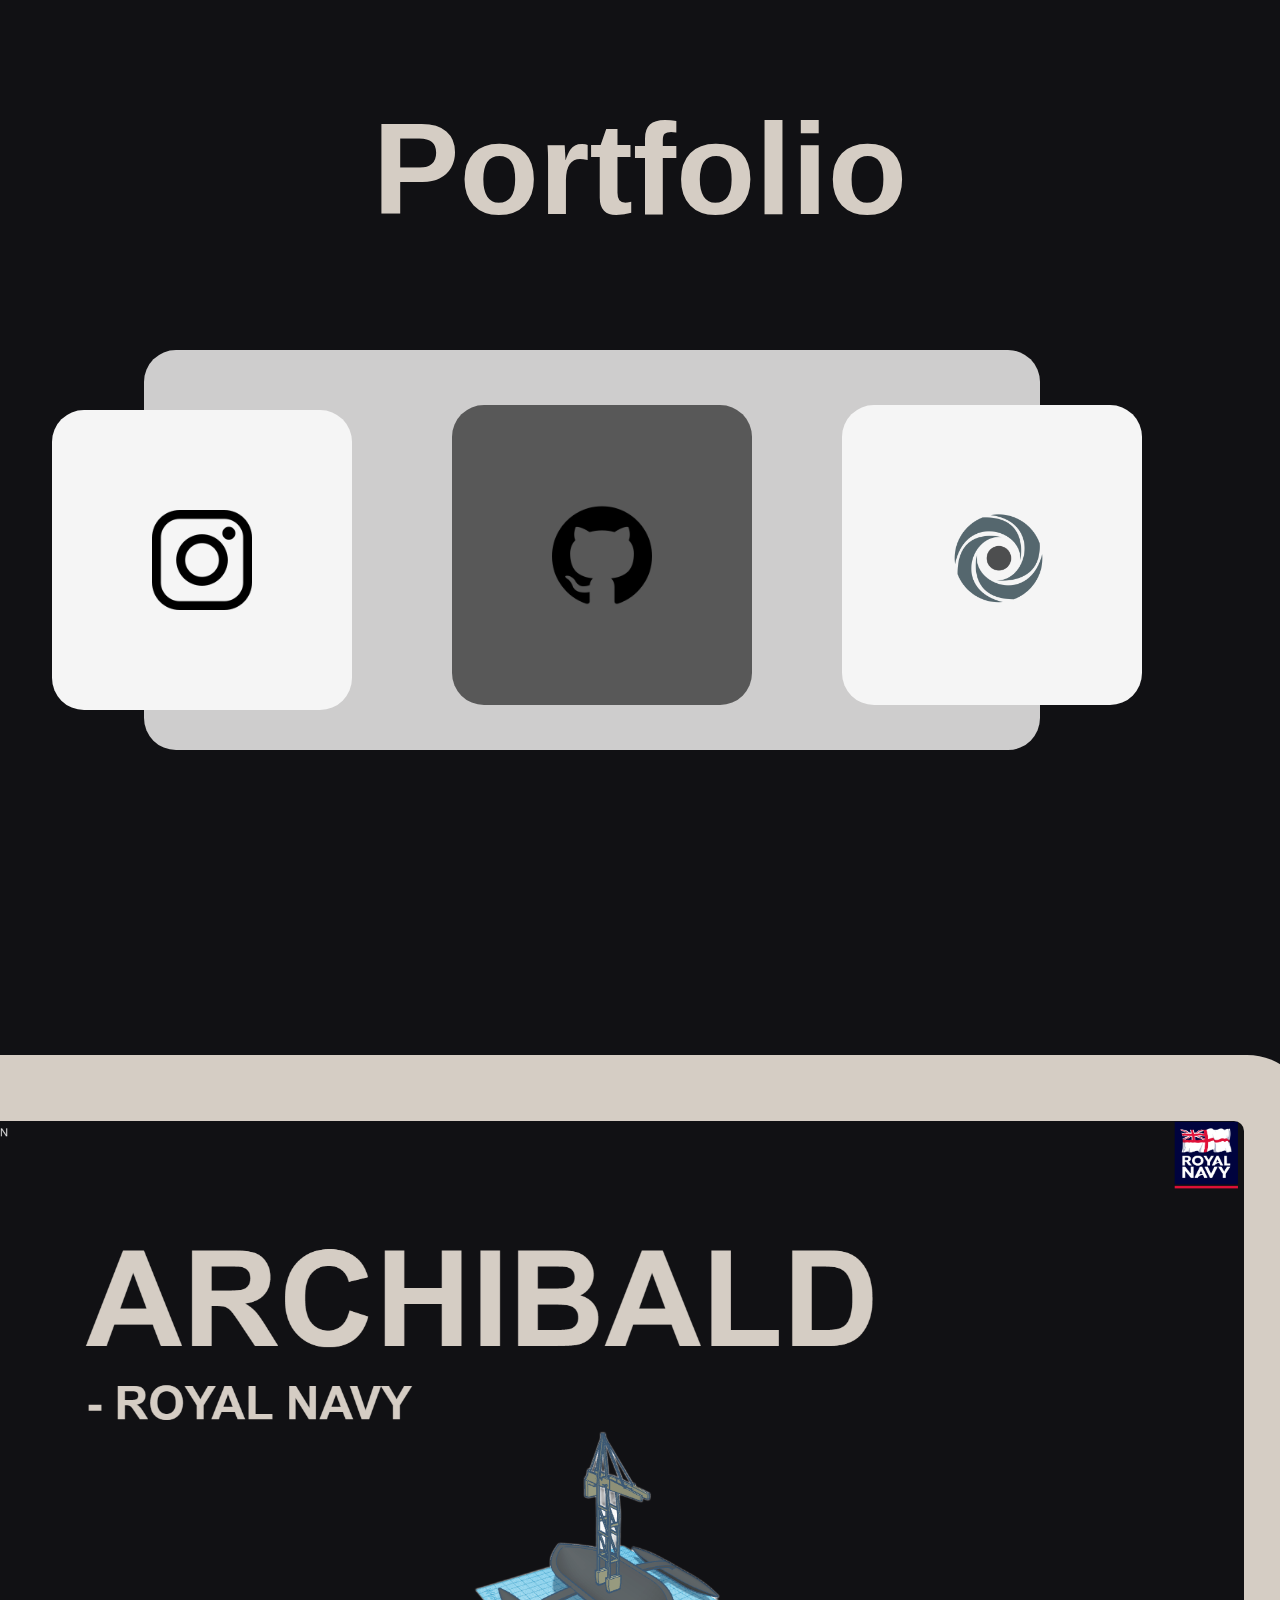
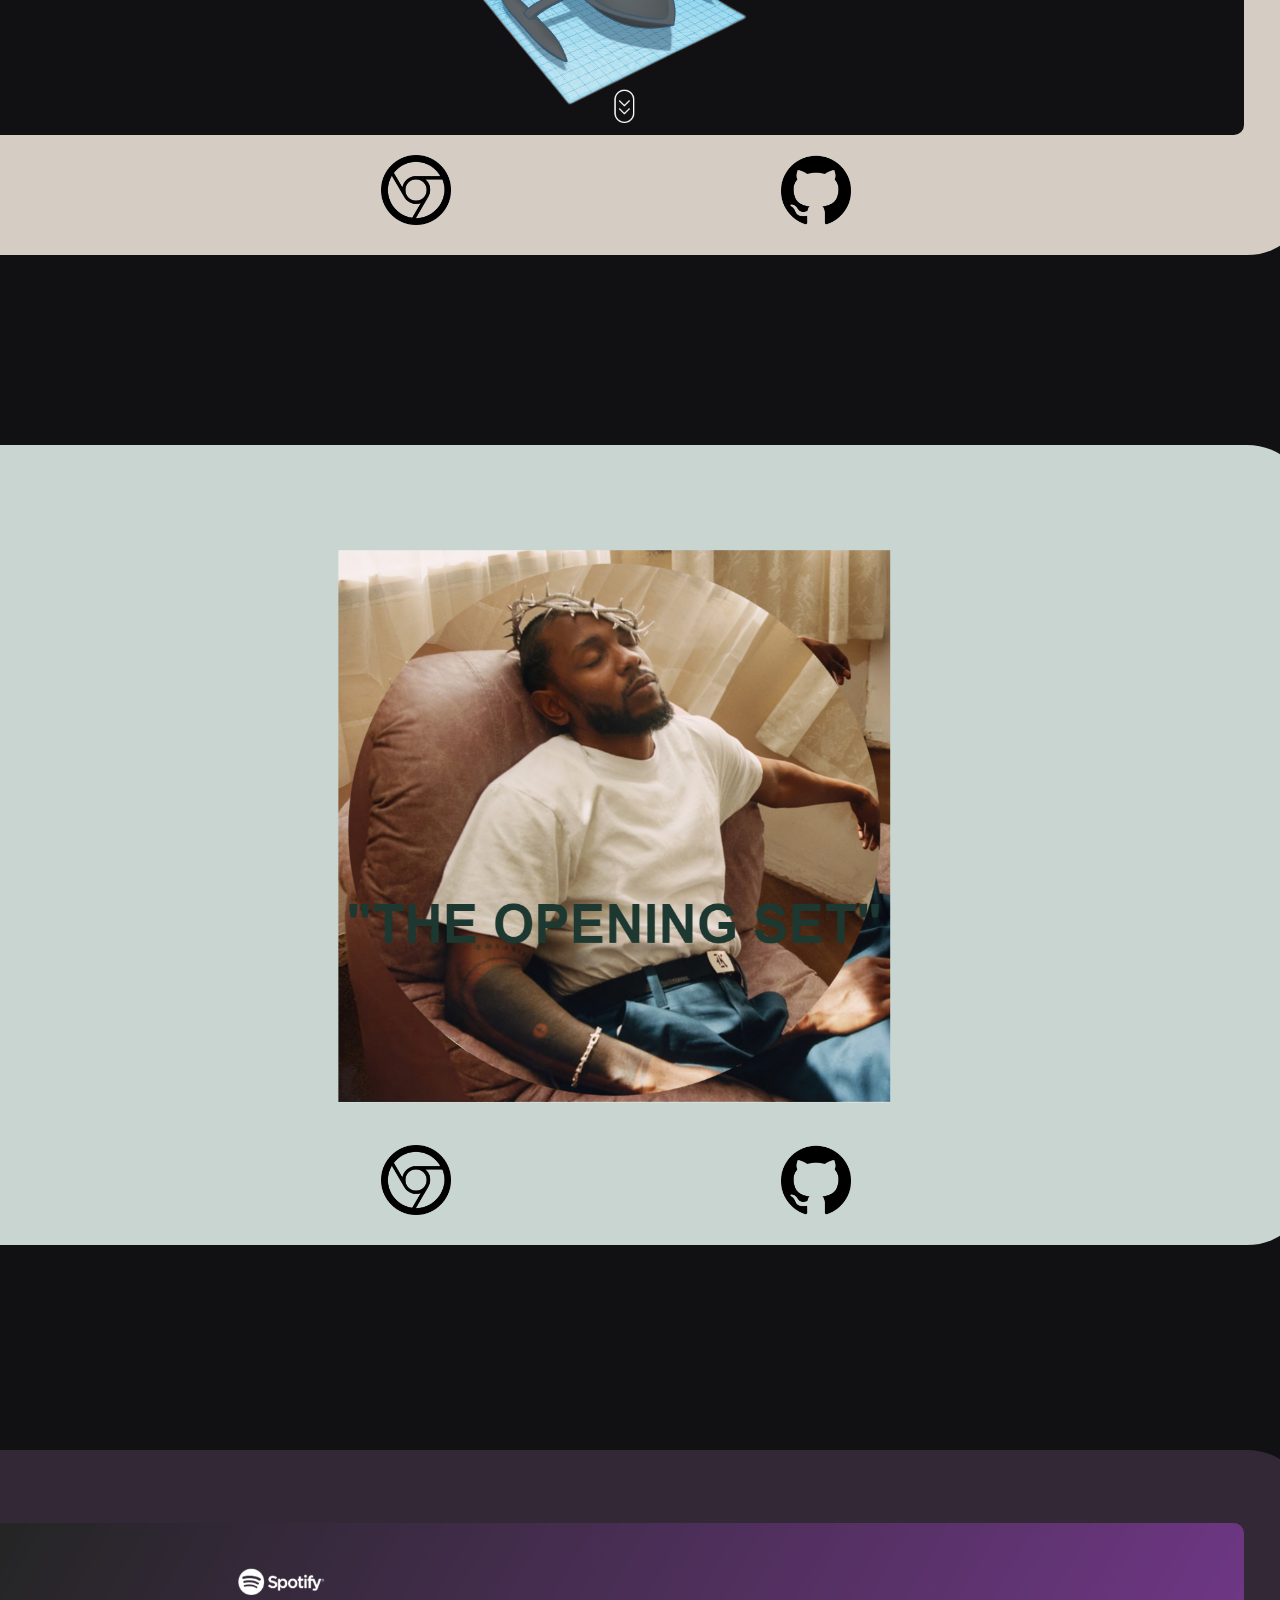
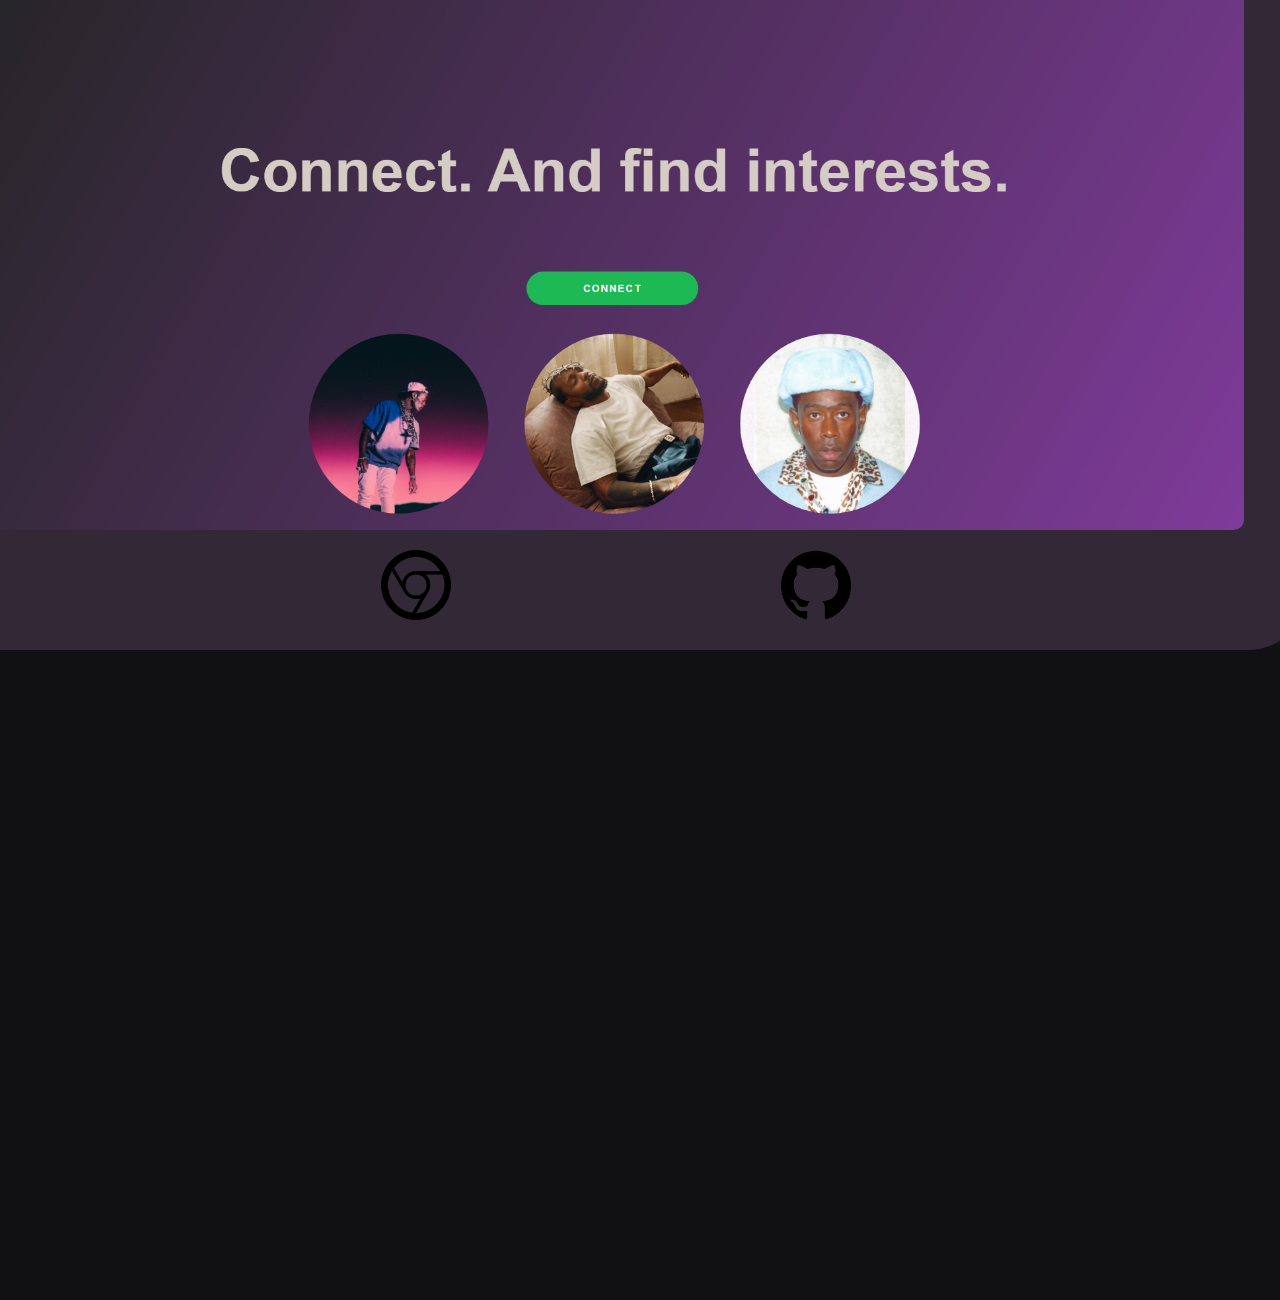
<file: index.html>
<!DOCTYPE html>
<html lang="en">
<head>
  <link rel="stylesheet" href="style.css" />

    <meta charset="UTF-8">
    <meta http-equiv="X-UA-Compatible" content="IE=edge">
    <meta name="viewport" content="width=device-width, initial-scale=1.0">
    <title>Portfolio</title>
</head>
<body>

      <div class="container main">
              <div class="transition-up">

            <h1>Portfolio</h1>
                  </div>

      <div class="outline">
       <div class="object">
        <a href="https://github.com/alphthms"><img src="github.png" class="button3" ></a>

        <div class="object2">
        <a href="https://www.instagram.com/alphthms/"><img src="insta.png" class="button5" ></a>

        <div class="object3">
        <a href="https://replit.com/@AlphonseThomas"><img src="replit.png" class="button4" ></a>

          
       <div class="outline2">
<img src="archibald.png" class="pic">

<a href="https://alphthms.github.io/archibald/"><img src="chrome.png" class="button1" ></a>

<a href="https://github.com/alphthms/archibald"><img src="github.png" class="button2" ></a>

         
</div>

          
 <div class="outline3">
<img src="newweb.png" class="pic">

<a href="https://alphthms.github.io/Newweb/"><img src="chrome.png" class="button1" ></a>

<a href="https://github.com/alphthms/Newweb"><img src="github.png" class="button2" ></a>

</div>

<div class="outline4">
<img src="spotify.png" class="pic">

<a href="https://alphthmspotify.w3spaces.com/"><img src="chrome.png" class="button1" ></a>

<a href="https://github.com/alphthms/spotifyapi"><img src="github.png" class="button2" ></a>

</div>

  <script src="js/main.js"></script>          
          
          
</body>
</html>
</file>
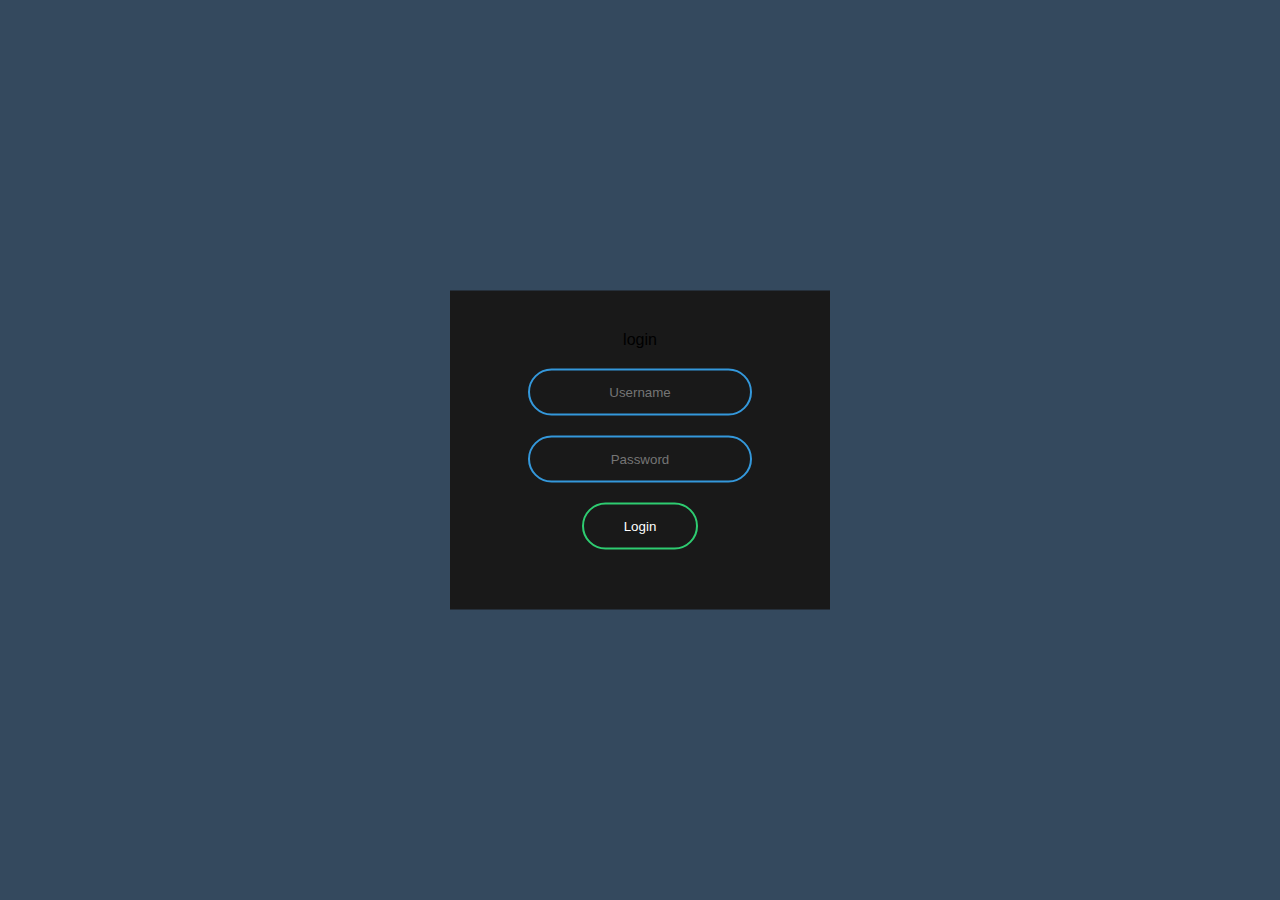
<file: login.html>
<!DOCTYPE html>
<html lang="en" dir="itr"
<head>
     <meta charset="utf = 8">

    <link rel="stylesheet" href="login.css" />

</head>
<body>

<form class="box" action="login.html" method="post"
<h1>login</h1>
<input type="text" name="" placeholder="Username">
<input type="password" name="" placeholder="Password">
<input type="submit" name="" value="Login">
</form>

</body>
</html>
</file>
<file: style.css>
* {
  box-sizing: border-box;
  margin: 0;
  padding: 0;
}
.WebContainer {
  width: 100%;
  height: auto;
}

html {
  scroll-behavior: smooth;
}

.container {
  height: 500vh;
  padding: 14rem;
  
}
.transition-up {
  animation: textTransition 0.4s;

}
.main {
  background-color: #111114;
  
}

.triple {
  background-color: #ff9b0e;
}

.object {
  
    display: flex;
    border-radius: 2rem;
    background:#585858;
    width:300px;
    height:300px; 
    top: 50%;
    left: 50%;
    position: absolute;
    margin-top: -145px;
    margin-left: -140px;
}

.object2 {
  
    display: flex;
    border-radius: 2rem;
    background:#f5f5f5;
    width:300px;
    height:300px; 
    top: 50%;
    left: 50%;
    position: absolute;
    margin-top: -145px;
    margin-left: -550px;
}

.object3 {
  
    display: flex;
    border-radius: 2rem;
    background:#f5f5f5;
    width:300px;
    height:300px; 
    top: 50%;
    left: 50%;
    position: absolute;
    margin-top: -155px;
    margin-left: 640px;
}








.outline {
    display: flex;
    border-radius: 2rem;
    background:#cecdcd;
    padding: 10rem;
    position: absolute;
    top: 50%;
    left: 23%;
    position: absolute;
    margin-top: -100px;
    margin-left: -150px;
    height: 400px;
    width: 70%;
}

h1{
  font-family: Arial, Helvetica, sans-serif;
  color: #d5cdc4;
  font-size: 130px;
  text-align: center;
  margin-top: -130px;
}

.outline2 {
    display: flex;
    border-radius: 4rem;
    background:#d5cdc4;
    padding: 10rem;
    position: absolute;
    top: 50%;
    left: 23%;
    position: absolute;
    margin-top: 500px;
    margin-left: -1000px;
    height: 800px;
    width: 1400px;
}

.pic {
  border-radius: 10px;
  position: absolute;
  bottom: 120px;
  left: 73px;
  width: 90%;
  

}

.button1 {
  position: absolute;
  width: 5%;
  bottom: 30px;
  right: 860px;
  

}

.button2 {
  position: absolute;
  width: 5%;
  bottom: 30px;
  right: 460px;
}

.button3 {
  position: absolute;
  width: 100px;
  bottom: 100px;
  right: 100px;
}

.button4 {
  position: absolute;
  width: 113px;
  bottom: 90px;
  left: 100px;
}

.button5 {
  position: absolute;
  width: 100px;
  bottom: 100px;
  left: 100px;
}


.scroll-down {
  height: 50px;
  width: 30px;
  border: 2px solid rgb(255, 255, 255);
  position: absolute;
  left: 50%;
  bottom: 20px;
  border-radius: 50px;
  cursor: pointer;
}
.scroll-down::before,
.scroll-down::after {
  content: '';
  position: absolute;
  top: 20%;
  left: 50%;
  height: 10px;
  width: 10px;
  transform: translate(-50%, -100%) rotate(45deg);
  border: 2px solid rgb(255, 255, 255);
  border-top: transparent;
  border-left: transparent;
  animation: scroll-down 1s ease-in-out infinite;
}
.scroll-down::before {
  top: 30%;
  animation-delay: 0.3s;
  /* animation: scroll-down 1s ease-in-out infinite; */
}

@keyframes scroll-down {
  0% {
    /* top:20%; */
    opacity: 0;
  }
  30% {
    opacity: 1;
  }
  60% {
    opacity: 1;
  }
  100% {
    top: 90%;
    opacity: 0;
  }
}




@keyframes textTransition {
  0% {
    transform: translateY(-200px);
  }
  100% {
    transform: translateY(0);
  }
}

* {
  box-sizing: border-box;
}




.outline3 {
    display: flex;
    border-radius: 4rem;
    background:#c8d5d0;
    padding: 10rem;
    position: absolute;
    top: 380%;
    left: 23%;
    position: absolute;
    margin-top: 500px;
    margin-left: -1000px;
    height: 800px;
    width: 1400px;
}



#Scrollbar

/* width */
::-webkit-scrollbar {
  width: 15px;
}

/* Track */
::-webkit-scrollbar-track {
  background: #181818; 
}
 
/* Handle */
::-webkit-scrollbar-thumb {
  background: #f74c25; 
}

/* Handle on hover */
::-webkit-scrollbar-thumb:hover {
  background: #555; 
}/* width */
::-webkit-scrollbar {
  width: 15px;
}

/* Track */
::-webkit-scrollbar-track {
  background: #181818; 
}
 
/* Handle */
::-webkit-scrollbar-thumb {
  background: #555; 
}

/* Handle on hover */
::-webkit-scrollbar-thumb:hover {
  background: #555; 
}



.outline4 {
    display: flex;
    border-radius: 4rem;
    background:#322836;
    padding: 10rem;
    position: absolute;
    top: 715%;
    left: 23%;
    position: absolute;
    margin-top: 500px;
    margin-left: -1000px;
    height: 800px;
    width: 1400px;
}
</file>
<file: login.css>
body{
  margin: 0;
  padding: 0;
  font-family: sans-serif;
  background: #34495e;
}
.box{
  width: 300px;
  padding: 40px;
  position: absolute;
  top: 50%;
  left: 50%;
  transform: translate(-50%,-50%);
  background: #191919;
  text-align: center;
}
.box h1{
  color: white;
  text-transform: uppercase;
  font-weight: 500;
}
.box input[type = "text"],.box input[type = "password"]{
  border:0;
  background: none;
  display: block;
  margin: 20px auto;
  text-align: center;
  border: 2px solid #3498db;
  padding: 14px 10px;
  width: 200px;
  outline: none;
  color: white;
  border-radius: 24px;
  transition: 0.25s;
}
.box input[type = "text"]:focus,.box input[type = "password"]:focus{
  width: 280px;
  border-color: #2ecc71;
}
.box input[type = "submit"]{
  border:0;
  background: none;
  display: block;
  margin: 20px auto;
  text-align: center;
  border: 2px solid #2ecc71;
  padding: 14px 40px;
  outline: none;
  color: white;
  border-radius: 24px;
  transition: 0.25s;
  cursor: pointer;
}
.box input[type = "submit"]:hover{
  background: #2ecc71;
}
</file>
